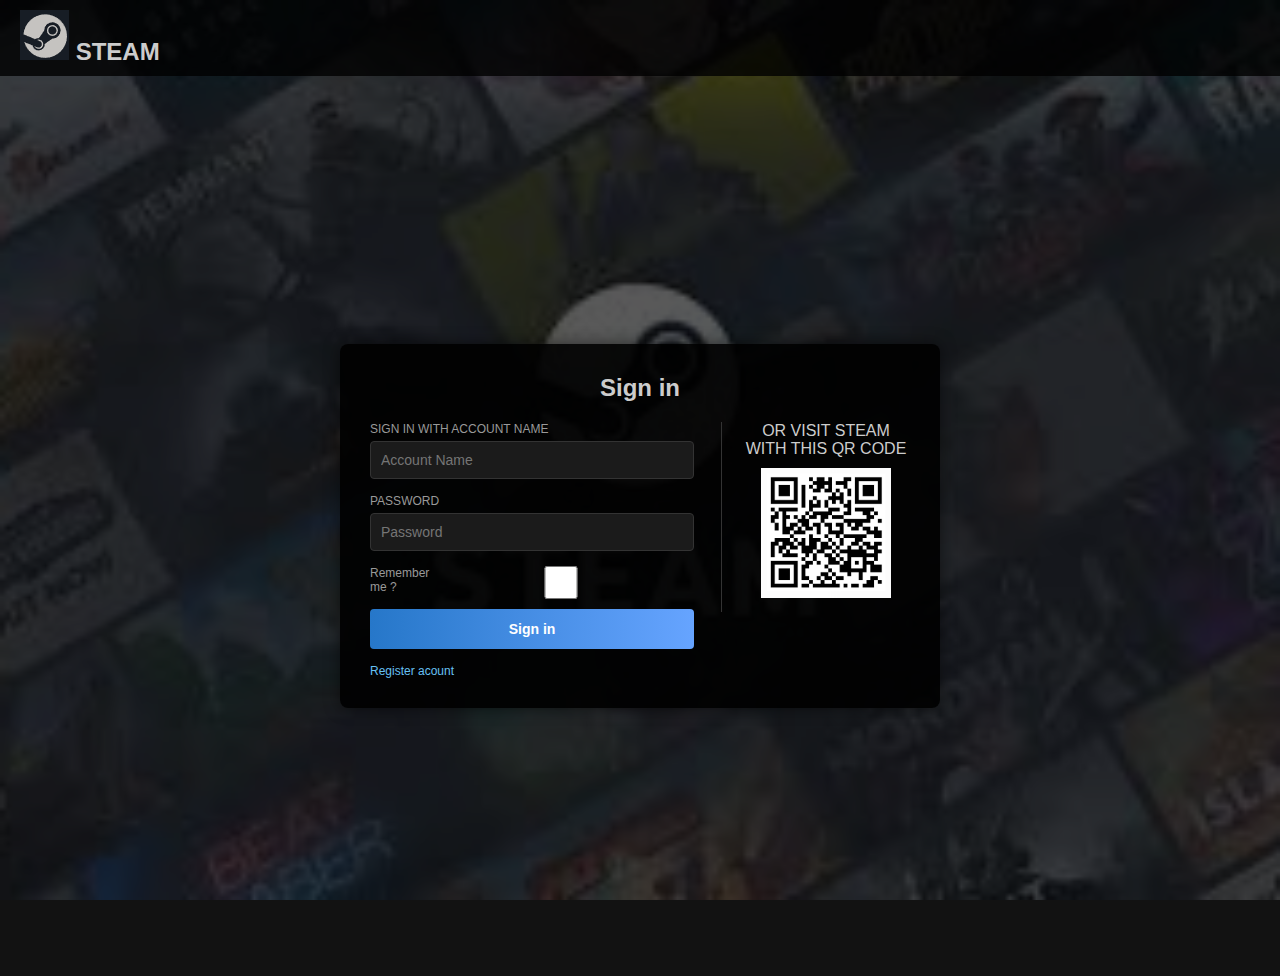
<file: SteamHtml4rb/index.html>
<!DOCTYPE html>
<html lang="en">
<head>
    <meta charset="UTF-8">
    <meta name="viewport" content="width=device-width, initial-scale=1.0">
    <link rel="stylesheet" href="style.css">
    <title>Steam Sign In</title>
</head>
<body>
    <div class="background-overlay"></div>
    <header>
        <div class="logo"> <img src="slike/steamlogo.png" alt="steam"> STEAM</div>
        
        
    </header>
    <div class="container">
        <div class="signin-box">
            <h2>Sign in</h2>
            <div class="signin-content">
                <form id="signin-form">
                    <div class="input-group">
                        <label for="account-name">SIGN IN WITH ACCOUNT NAME</label>
                        <input type="text" id="account-name" placeholder="Account Name" required>
                    </div>
                    <div class="input-group">
                        <label for="password">PASSWORD</label>
                        <input type="password" id="password" placeholder="Password" required>
                    </div>
                    <div class="remember-me">
                        <label for="remember-me">Remember me ?</label>
                        <input type="checkbox" >
                        
                    </div>
                    <button type="submit">Sign in</button>
                    <a href="register.html" class="help-link">Register acount</a>
                </form>
                <div class="qr-login">
                    <p>OR VISIT STEAM WITH THIS QR CODE</p>
                    <img src="slike/qrkoda.png" alt="QR Code" class="qr-code">
                    
                </div>
            </div>
        </div>
    </div>
    <script src="script.js"></script>
</body>
</html>
</file>
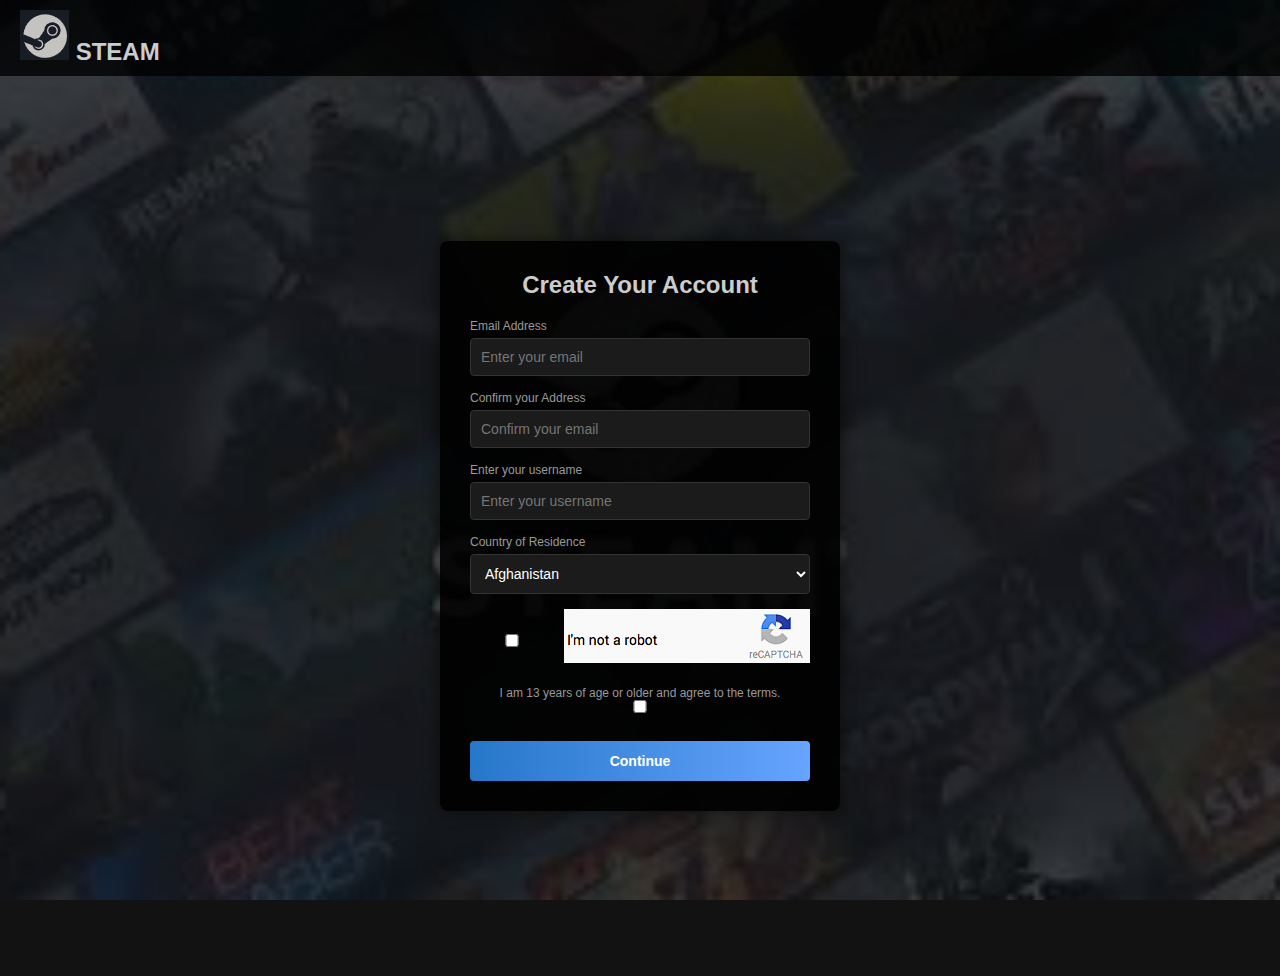
<file: SteamHtml4rb/register.html>
<!DOCTYPE html>
<html lang="en">
<head>
    <meta charset="UTF-8">
    <meta name="viewport" content="width=device-width, initial-scale=1.0">
    <link rel="stylesheet" href="style.css">
    <title>Register</title>
</head>
<body>
    <header>
        <div class="logo"> <img src="slike/steamlogo.png" alt="steam"> STEAM</div>
        
        
    </header>
    <div class="background-overlay"></div>
    <div class="container">
        <div class="account-box">
            <h2>Create Your Account</h2>
            <form id="account-form">
                <div class="input-group">
                    <label for="email">Email Address</label>
                    <input type="email" id="email" placeholder="Enter your email" required>
                </div>
                <div class="input-group">
                    <label for="confirm-email">Confirm your Address</label>
                    <input type="email" id="confirm-email" placeholder="Confirm your email" required>
                </div>
                <div class="input-group">
                    <label for="Name">Enter your username</label>
                    <input type="text" id="name" placeholder="Enter your username" required>
                </div>
                <div class="input-group">
                    <label for="country">Country of Residence</label>
                    <form id="account-form">
                        <select size="all" required>
                            <option value="Afghanistan">Afghanistan</option>
                            <option value="Albania">Albania</option>
                            <option value="Algeria">Algeria</option>
                            <option value="Andorra">Andorra</option>
                            <option value="Angola">Angola</option>
                            <option value="Antigua and Barbuda">Antigua and Barbuda</option>
                            <option value="Argentina">Argentina</option>
                            <option value="Armenia">Armenia</option>
                            <option value="Australia">Australia</option>
                            <option value="Austria">Austria</option>
                            <option value="Azerbaijan">Azerbaijan</option>
                            <option value="Bahamas">Bahamas</option>
                            <option value="Bahrain">Bahrain</option>
                            <option value="Bangladesh">Bangladesh</option>
                            <option value="Barbados">Barbados</option>
                            <option value="Belarus">Belarus</option>
                            <option value="Belgium">Belgium</option>
                            <option value="Belize">Belize</option>
                            <option value="Benin">Benin</option>
                            <option value="Bermuda">Bermuda</option>
                            <option value="Bhutan">Bhutan</option>
                            <option value="Bolivia">Bolivia</option>
                            <option value="Bosnia and Herzegovina">Bosnia and Herzegovina</option>
                            <option value="Botswana">Botswana</option>
                            <option value="Brazil">Brazil</option>
                            <option value="Brunei">Brunei</option>
                            <option value="Bulgaria">Bulgaria</option>
                            <option value="Burkina Faso">Burkina Faso</option>
                            <option value="Burundi">Burundi</option>
                            <option value="Cambodia">Cambodia</option>
                            <option value="Cameroon">Cameroon</option>
                            <option value="Canada">Canada</option>
                            <option value="Cape Verde">Cape Verde</option>
                            <option value="Central African Republic">Central African Republic</option>
                            <option value="Chad">Chad</option>
                            <option value="Chile">Chile</option>
                            <option value="China">China</option>
                            <option value="Colombia">Colombia</option>
                            <option value="Comoros">Comoros</option>
                            <option value="Congo">Congo</option>
                            <option value="Costa Rica">Costa Rica</option>
                            <option value="Côte d'Ivoire">Côte d'Ivoire</option>
                            <option value="Croatia">Croatia</option>
                            <option value="Cuba">Cuba</option>
                            <option value="Cyprus">Cyprus</option>
                            <option value="Czech Republic">Czech Republic</option>
                            <option value="Denmark">Denmark</option>
                            <option value="Djibouti">Djibouti</option>
                            <option value="Dominica">Dominica</option>
                            <option value="Dominican Republic">Dominican Republic</option>
                            <option value="East Timor">East Timor</option>
                            <option value="Ecuador">Ecuador</option>
                            <option value="Egypt">Egypt</option>
                            <option value="El Salvador">El Salvador</option>
                            <option value="Equatorial Guinea">Equatorial Guinea</option>
                            <option value="Eritrea">Eritrea</option>
                            <option value="Estonia">Estonia</option>
                            <option value="Ethiopia">Ethiopia</option>
                            <option value="Fiji">Fiji</option>
                            <option value="Finland">Finland</option>
                            <option value="France">France</option>
                            <option value="Gabon">Gabon</option>
                            <option value="Gambia">Gambia</option>
                            <option value="Georgia">Georgia</option>
                            <option value="Germany">Germany</option>
                            <option value="Ghana">Ghana</option>
                            <option value="Gibraltar">Gibraltar</option>
                            <option value="Greece">Greece</option>
                            <option value="Grenada">Grenada</option>
                            <option value="Guatemala">Guatemala</option>
                            <option value="Guinea">Guinea</option>
                            <option value="Guinea-Bissau">Guinea-Bissau</option>
                            <option value="Guyana">Guyana</option>
                            <option value="Haiti">Haiti</option>
                            <option value="Honduras">Honduras</option>
                            <option value="Hong Kong">Hong Kong</option>
                            <option value="Hungary">Hungary</option>
                            <option value="Iceland">Iceland</option>
                            <option value="India">India</option>
                            <option value="Indonesia">Indonesia</option>
                            <option value="Iran">Iran</option>
                            <option value="Iraq">Iraq</option>
                            <option value="Ireland">Ireland</option>
                            <option value="Israel">Israel</option>
                            <option value="Italy">Italy</option>
                            <option value="Jamaica">Jamaica</option>
                            <option value="Japan">Japan</option>
                            <option value="Jordan">Jordan</option>
                            <option value="Kazakhstan">Kazakhstan</option>
                            <option value="Kenya">Kenya</option>
                            <option value="Kiribati">Kiribati</option>
                            <option value="North Korea">North Korea</option>
                            <option value="South Korea">South Korea</option>
                            <option value="Kuwait">Kuwait</option>
                            <option value="Kyrgyzstan">Kyrgyzstan</option>
                            <option value="Laos">Laos</option>
                            <option value="Latvia">Latvia</option>
                            <option value="Lebanon">Lebanon</option>
                            <option value="Lesotho">Lesotho</option>
                            <option value="Liberia">Liberia</option>
                            <option value="Libya">Libya</option>
                            <option value="Liechtenstein">Liechtenstein</option>
                            <option value="Lithuania">Lithuania</option>
                            <option value="Luxembourg">Luxembourg</option>
                            <option value="Macedonia">Macedonia</option>
                            <option value="Madagascar">Madagascar</option>
                            <option value="Malawi">Malawi</option>
                            <option value="Malaysia">Malaysia</option>
                            <option value="Maldives">Maldives</option>
                            <option value="Mali">Mali</option>
                            <option value="Malta">Malta</option>
                            <option value="Marshall Islands">Marshall Islands</option>
                            <option value="Mauritania">Mauritania</option>
                            <option value="Mauritius">Mauritius</option>
                            <option value="Mexico">Mexico</option>
                            <option value="Micronesia">Micronesia</option>
                            <option value="Moldova">Moldova</option>
                            <option value="Monaco">Monaco</option>
                            <option value="Mongolia">Mongolia</option>
                            <option value="Montenegro">Montenegro</option>
                            <option value="Morocco">Morocco</option>
                            <option value="Mozambique">Mozambique</option>
                            <option value="Myanmar">Myanmar</option>
                            <option value="Namibia">Namibia</option>
                            <option value="Nauru">Nauru</option>
                            <option value="Nepal">Nepal</option>
                            <option value="Netherlands">Netherlands</option>
                            <option value="New Zealand">New Zealand</option>
                            <option value="Nicaragua">Nicaragua</option>
                            <option value="Niger">Niger</option>
                            <option value="Nigeria">Nigeria</option>
                            <option value="Norway">Norway</option>
                            <option value="Oman">Oman</option>
                            <option value="Pakistan">Pakistan</option>
                            <option value="Palau">Palau</option>
                            <option value="Palestine">Palestine</option>
                            <option value="Panama">Panama</option>
                            <option value="Papua New Guinea">Papua New Guinea</option>
                            <option value="Paraguay">Paraguay</option>
                            <option value="Peru">Peru</option>
                            <option value="Philippines">Philippines</option>
                            <option value="Poland">Poland</option>
                            <option value="Portugal">Portugal</option>
                            <option value="Puerto Rico">Puerto Rico</option>
                            <option value="Qatar">Qatar</option>
                            <option value="Romania">Romania</option>
                            <option value="Russia">Russia</option>
                            <option value="Rwanda">Rwanda</option>
                            <option value="Saint Kitts and Nevis">Saint Kitts and Nevis</option>
                            <option value="Saint Lucia">Saint Lucia</option>
                            <option value="Saint Vincent and the Grenadines">Saint Vincent and the Grenadines</option>
                            <option value="Samoa">Samoa</option>
                            <option value="San Marino">San Marino</option>
                            <option value="Sao Tome and Principe">Sao Tome and Principe</option>
                            <option value="Saudi Arabia">Saudi Arabia</option>
                            <option value="Senegal">Senegal</option>
                            <option value="Serbia and Montenegro">Serbia and Montenegro</option>
                            <option value="Seychelles">Seychelles</option>
                            <option value="Sierra Leone">Sierra Leone</option>
                            <option value="Singapore">Singapore</option>
                            <option value="Slovakia">Slovakia</option>
                            <option value="Slovenia">Slovenia</option>
                            <option value="Solomon Islands">Solomon Islands</option>
                            <option value="Somalia">Somalia</option>
                            <option value="South Africa">South Africa</option>
                            <option value="Spain">Spain</option>
                            <option value="Sri Lanka">Sri Lanka</option>
                            <option value="Sudan">Sudan</option>
                            <option value="Suriname">Suriname</option>
                            <option value="Swaziland">Swaziland</option>
                            <option value="Sweden">Sweden</option>
                            <option value="Switzerland">Switzerland</option>
                            <option value="Syria">Syria</option>
                            <option value="Taiwan">Taiwan</option>
                            <option value="Tajikistan">Tajikistan</option>
                            <option value="Tanzania">Tanzania</option>
                            <option value="Thailand">Thailand</option>
                            <option value="Togo">Togo</option>
                            <option value="Tonga">Tonga</option>
                            <option value="Trinidad and Tobago">Trinidad and Tobago</option>
                            <option value="Tunisia">Tunisia</option>
                            <option value="Turkey">Turkey</option>
                            <option value="Turkmenistan">Turkmenistan</option>
                            <option value="Tuvalu">Tuvalu</option>
                            <option value="Uganda">Uganda</option>
                            <option value="Ukraine">Ukraine</option>
                            <option value="United Arab Emirates">United Arab Emirates</option>
                            <option value="United Kingdom">United Kingdom</option>
                            <option value="United States">United States</option>
                            <option value="Uruguay">Uruguay</option>
                            <option value="Uzbekistan">Uzbekistan</option>
                            <option value="Vanuatu">Vanuatu</option>
                            <option value="Vatican City">Vatican City</option>
                            <option value="Venezuela">Venezuela</option>
                            <option value="Vietnam">Vietnam</option>
                            <option value="Yemen">Yemen</option>
                            <option value="Zambia">Zambia</option>
                            <option value="Zimbabwe">Zimbabwe</option>
                            </select>
                        </form>
                </div>
                <div class="input-group captcha">
                    <input type="checkbox" id="captcha" required>
                    <label for="captcha"><img src="slike/captcha.png" alt="captcha"></label>
                    
                
                    
                </div>
                <div class="input-group">
                    <label for="age-agreement">I am 13 years of age or older and agree to the terms.
                    <input type="checkbox" id="age-agreement" required>
                    </label>
                    
                </div>
                <a href="index.html">
                <button type="">Continue</button>
            </a>
            </form>
        </div>
    </div>
    <script src="script.js"></script>
</body>
</html>
</file>
<file: SteamHtml4rb/style.css>
/* Reset default styling */
* {
    margin: 0;
    padding: 0;
    box-sizing: border-box;
}

body {
    font-family: Arial, sans-serif;
    background-color: #121212;
    color: white;
    overflow: hidden;
    margin: 0;
}

/* Background overlay with game images */
.background-overlay {
    background-image: url('background-image.jpg'); /* Use a blurred background image here */
    background-size: cover;
    background-position: center;
    opacity: 0.3;
    position: absolute;
    top: 0;
    left: 0;
    width: 100%;
    height: 100%;
    z-index: -1;
}

/* Header styling */
header {
    display: flex;
    justify-content: space-between;
    align-items: center;
    padding: 10px 20px;
    background-color: rgba(0, 0, 0, 0.8);
}

.logo {
    resize: none;
    font-size: 24px;
    font-weight: bold;
    color: #ccc;
    top: 1cm;
    bottom: 1cm;
}

nav a {
    color: #999;
    margin-right: 15px;
    text-decoration: none;
    font-size: 14px;
}

.header-links a {
    color: #999;
    margin-left: 10px;
    font-size: 14px;
    text-decoration: none;
}

.install-button {
    color: white;
    background-color: #5caa00;
    padding: 4px 10px;
    border-radius: 3px;
}


.container {
    display: flex;
    justify-content: center;
    align-items: center;
    height: 85vh;
}


.signin-box {
    background-color: rgba(0, 0, 0, 0.9);
    padding: 30px;
    border-radius: 8px;
    box-shadow: 0 0 15px rgba(0, 0, 0, 0.5);
    width: 600px;
    text-align: center;
}

h2 {
    font-size: 24px;
    margin-bottom: 20px;
    color: #ccc;
}

.signin-content {
    display: flex;
    justify-content: space-between;
    align-items: flex-start;
}


#signin-form {
    width: 60%;
    text-align: left;
}

.input-group {
    margin-bottom: 15px;
}

label {
    display: block;
    margin-bottom: 5px;
    font-size: 12px;
    color: #999;
}

input {
    width: 100%;
    padding: 10px;
    border: 1px solid #333;
    border-radius: 4px;
    background-color: #1b1b1b;
    color: white;
    font-size: 14px;
}

input:focus {
    border-color: #66c0f4;
    outline: none;
}

.remember-me {
   display: flex;
    align-self: left;
    
    
    font-size: 14px;
    
}

button {
    width: 100%;
    padding: 12px;
    background: linear-gradient(to right, #2677c9, #66a4ff);
    border: none;
    border-radius: 4px;
    color: white;
    font-weight: bold;
    cursor: pointer;
    font-size: 14px;
    margin-top: 10px;
}

button:hover {
    background: linear-gradient(to right, #1a5e9e, #5294e2);
}


.qr-login {
    width: 35%;
    text-align: center;
    color: #ccc;
    border-left: 1px solid #333;
    padding-left: 20px;
}

.qr-code {
    width: 130px;
    height: 130px;
    margin: 10px 0;
}

.help-link {
    display: block;
    margin-top: 15px;
    color: #66c0f4;
    font-size: 12px;
    text-decoration: none;
}

.help-link:hover {
    text-decoration: underline;
}


* {
    margin: 0;
    padding: 0;
    box-sizing: border-box;
}

body {
    font-family: Arial, sans-serif;
    background-color: #121212;
    color: white;
    overflow: hidden;
    margin: 0;
}

.background-overlay {
    background-image: url('slike/steamback.jpg'); 
    background-size: cover;
    background-position: center;
    opacity: 0.3;
    position: absolute;
    top: 0;
    left: 0;
    width: 100%;
    height: 100%;
    z-index: -1;
}

.container {
    display: flex;
    justify-content: center;
    align-items: center;
    height: 100vh;
}


.account-box {
    
    background-color: rgba(0, 0, 0, 0.9);
    padding: 30px;
    border-radius: 8px;
    box-shadow: 0 0 15px rgba(0, 0, 0, 0.5);
    width: 400px;
    text-align: center;
}

h2 {
    font-size: 24px;
    margin-bottom: 20px;
    color: #ccc;
}


#account-form {
    text-align: left;
}

.input-group {
    margin-bottom: 15px;
}

label {
    display: block;
    margin-bottom: 5px;
    font-size: 12px;
    color: #999;
}

input[type="email"], select {
    width: 100%;
    padding: 10px;
    border: 1px solid #333;
    border-radius: 4px;
    background-color: #1b1b1b;
    color: white;
    font-size: 14px;
}

input[type="checkbox"] {
    margin-right: 10px;
}

.captcha {
    display: flex;
    align-items: center;
    
}




button {
    width: 100%;
    padding: 12px;
    background: linear-gradient(to right, #2677c9, #66a4ff);
    border: none;
    border-radius: 4px;
    color: white;
    font-weight: bold;
    cursor: pointer;
    font-size: 14px;
    margin-top: 10px;
}

button:hover {
    background: linear-gradient(to right, #1a5e9e, #5294e2);
}
</file>
